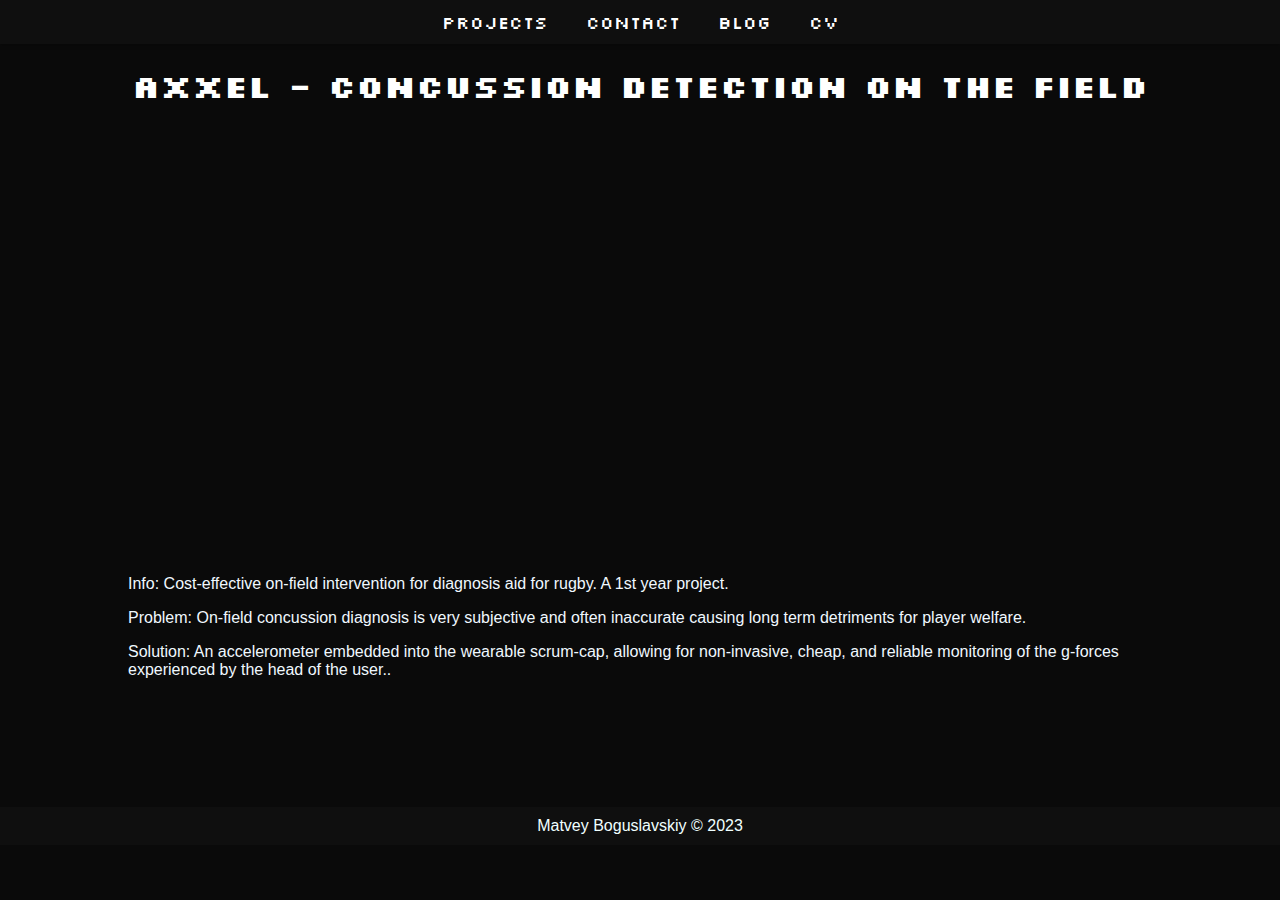
<file: projects/axxel.html>
<!DOCTYPE html>
<html>
<head>
  <title>Axxel - concussion detection</title>
  <link rel="stylesheet" type="text/css" href="../style.css">
  <link href="https://fonts.googleapis.com/css2?family=Silkscreen&display=swap" rel="stylesheet">
</head>
<body>
  <section class="title">
    <h1>Axxel - Concussion Detection on the field</h1>
  </section>

<section class="content">
    <iframe width="560" height="315" src="https://www.youtube.com/embed/-say8OU8KCY?si=bIxl9fptVJ9PcV91" title="YouTube video player" frameborder="0" allow="accelerometer; autoplay; clipboard-write; encrypted-media; gyroscope; picture-in-picture; web-share" allowfullscreen></iframe>
</section>

<section class="summary">
    <p>Info: Cost-effective on-field intervention for diagnosis aid for rugby. A 1st year project.</p>
    <p>Problem: On-field concussion diagnosis is very subjective and often inaccurate causing long term detriments for player welfare.</p>
    <p>Solution: An accelerometer embedded into the wearable scrum-cap, allowing for non-invasive, cheap, and reliable monitoring of the g-forces experienced by the head of the user..</p>
</section>  



<script src="../headerfooter.js"></script>
</body>
</html>
</file>
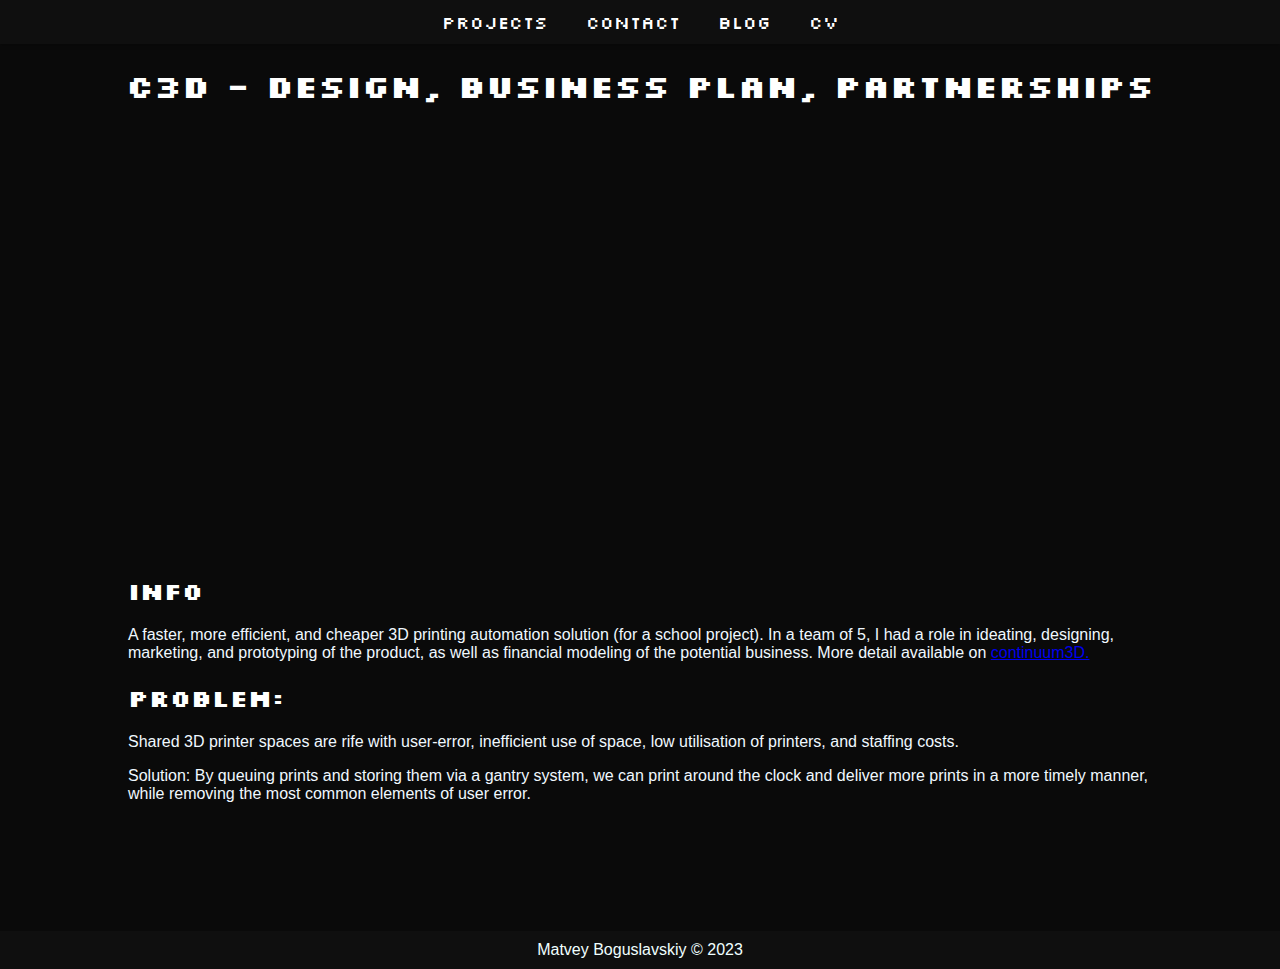
<file: projects/c3d.html>
<!DOCTYPE html>
<html>
<head>
  <title>Continuum3D</title>
  <link rel="stylesheet" type="text/css" href="../style.css">
  <link href="https://fonts.googleapis.com/css2?family=Silkscreen&display=swap" rel="stylesheet">
</head>
<body>
  <section class="title">
    <h1>C3D - Design, Business plan, Partnerships</h1>
  </section>

  <section class="content">
    <iframe width="560" height="315" src="https://www.youtube.com/embed/eScXvTJx7uY?si=uVUzHJJnSxg6SDBa" title="YouTube video player" frameborder="0" allow="accelerometer; autoplay; clipboard-write; encrypted-media; gyroscope; picture-in-picture; web-share" allowfullscreen></iframe>
  </section>

  <section class="summary">
    <div class="info">
      <h2>Info</h2>
      <p>A faster, more efficient, and cheaper 3D printing automation solution (for a school project). In a team of 5, I had a role in ideating, designing, marketing, and prototyping of the product, as well as financial modeling of the potential business. More detail available on <a href="https://Continuum3D.XYZ">continuum3D.</a></p>
    </div>
    <div class="problem">
      <h2>Problem:</h2>      
      <p>Shared 3D printer spaces are rife with user-error, inefficient use of space, low utilisation of printers, and staffing costs.</p>
    </div>
    <p>Solution: By queuing prints and storing them via a gantry system, we can print around the clock and deliver more prints in a more timely manner, while removing the most common elements of user error.</p>
  </section>
   

<script src="../headerfooter.js"></script>
</body>
</html>
</file>
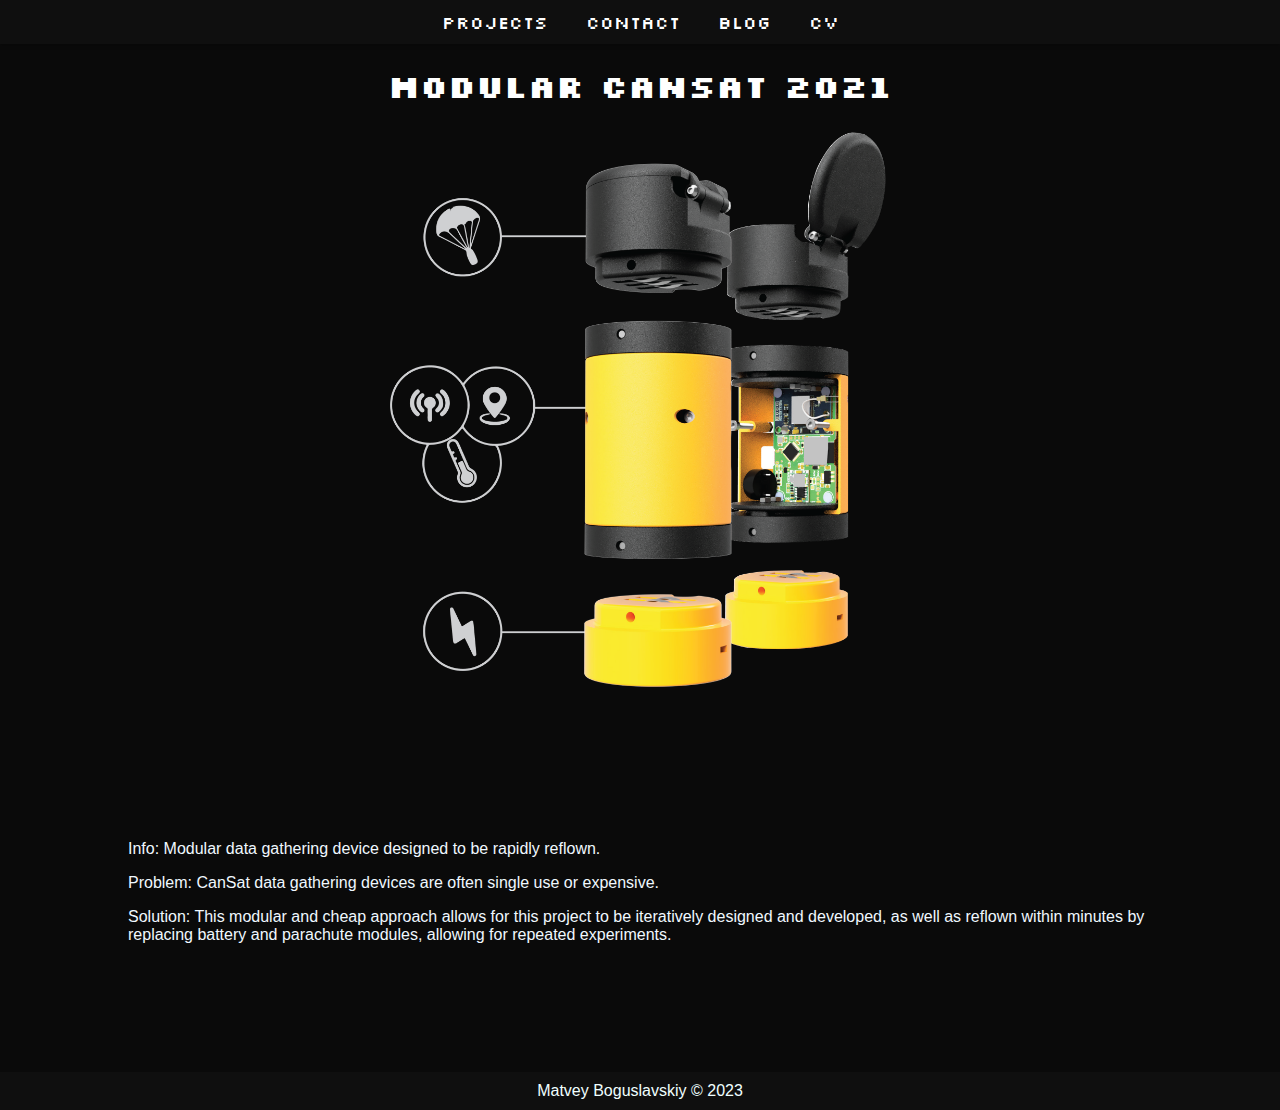
<file: projects/cansat2021.html>
<!DOCTYPE html>
<html>
<head>
  <title>Modular CanSat 2021</title>
  <link rel="stylesheet" type="text/css" href="../style.css">
  <link href="https://fonts.googleapis.com/css2?family=Silkscreen&display=swap" rel="stylesheet">
</head>
<body>
  <section class="title">
    <h1>Modular CanSat 2021</h1>
  </section>

<section class="content">
    <div class="image-container">
        <img width=500px src="../images/CanSat Detail.png" alt="CanSat exploded view">
    </div>
</section>

<section class="summary">
    <p>Info: Modular data gathering device designed to be rapidly reflown.</p>
    <p>Problem: CanSat data gathering devices are often single use or expensive.</p>
    <p>Solution: This modular and cheap approach allows for this project to be iteratively designed and developed, as well as reflown within minutes by replacing battery and parachute modules, allowing for repeated experiments.</p>
</section>


<script src="../headerfooter.js"></script>
</body>
</html>
</file>
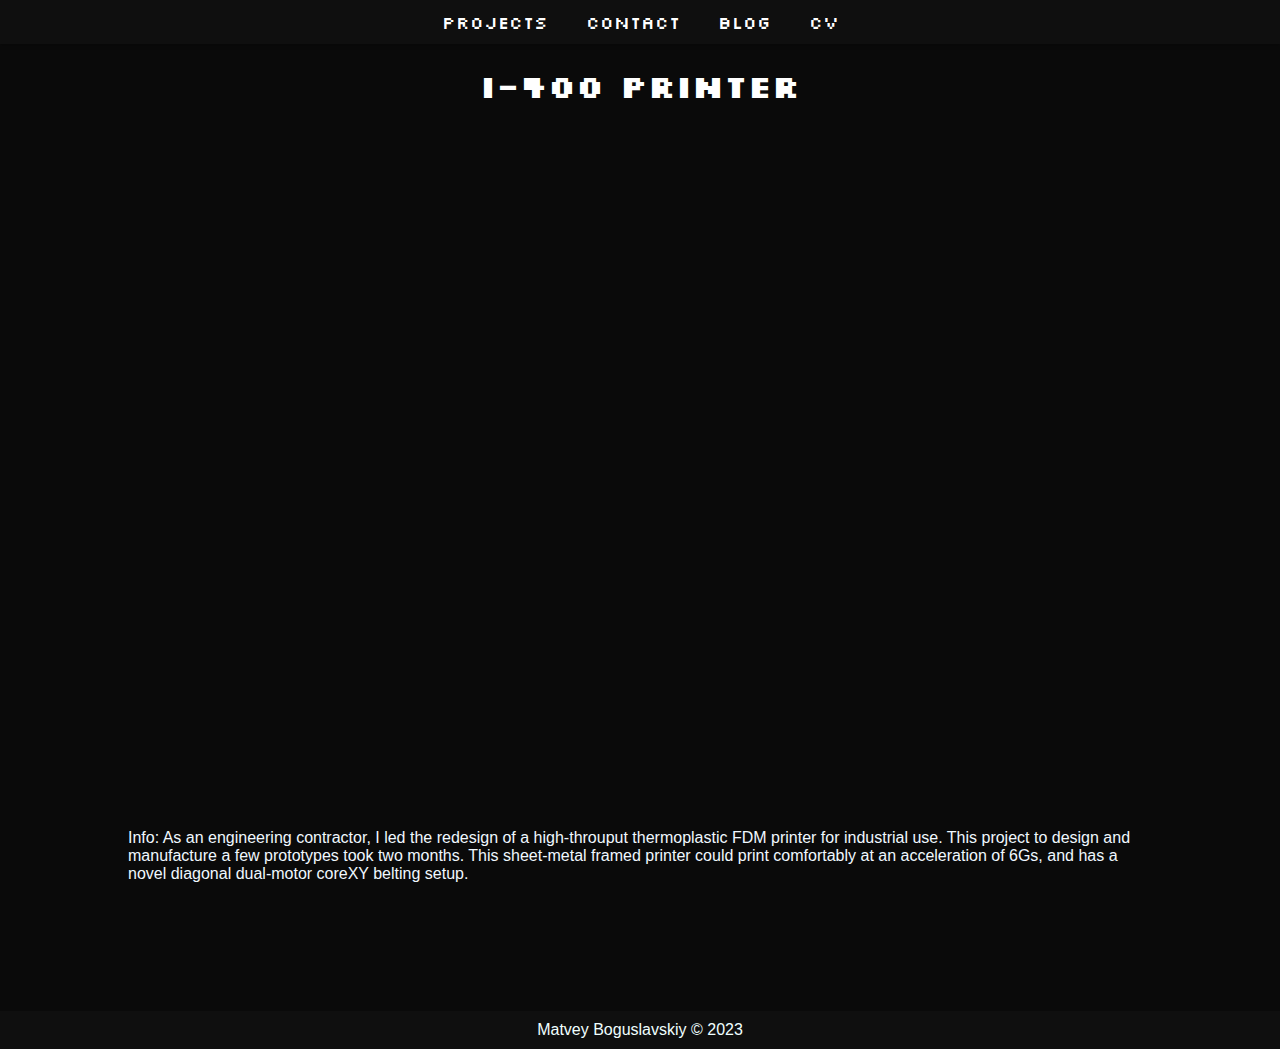
<file: projects/genfab.html>
<!DOCTYPE html>
<html>
<head>
  <title>I-400: An industrial FDM</title>
  <link rel="stylesheet" type="text/css" href="../style.css">
  <link href="https://fonts.googleapis.com/css2?family=Silkscreen&display=swap" rel="stylesheet">
</head>
<body>
  <section class="title">
    <h1>I-400 Printer</h1>
  </section>
  
  <section class="content">
    <iframe src="https://docs.google.com/presentation/d/1bck-JYyBuxnuQdgDFeTeMHREz_Z-YxxTpO2PngVMRMA/embed?start=true&loop=true&delayms=3000" frameborder="0" width="960" height="569" allowfullscreen="true" mozallowfullscreen="true" webkitallowfullscreen="true"></iframe>
  </section>

  <section class="summary">
    <p>Info: As an engineering contractor, I led the redesign of a high-throuput thermoplastic FDM printer for industrial use. This project to design and manufacture a few prototypes took two months. This sheet-metal framed printer could print comfortably at an acceleration of 6Gs, and has a novel diagonal dual-motor coreXY belting setup.</p>
  </section>
  


<script src="../headerfooter.js"></script>
</body>
</html>
</file>
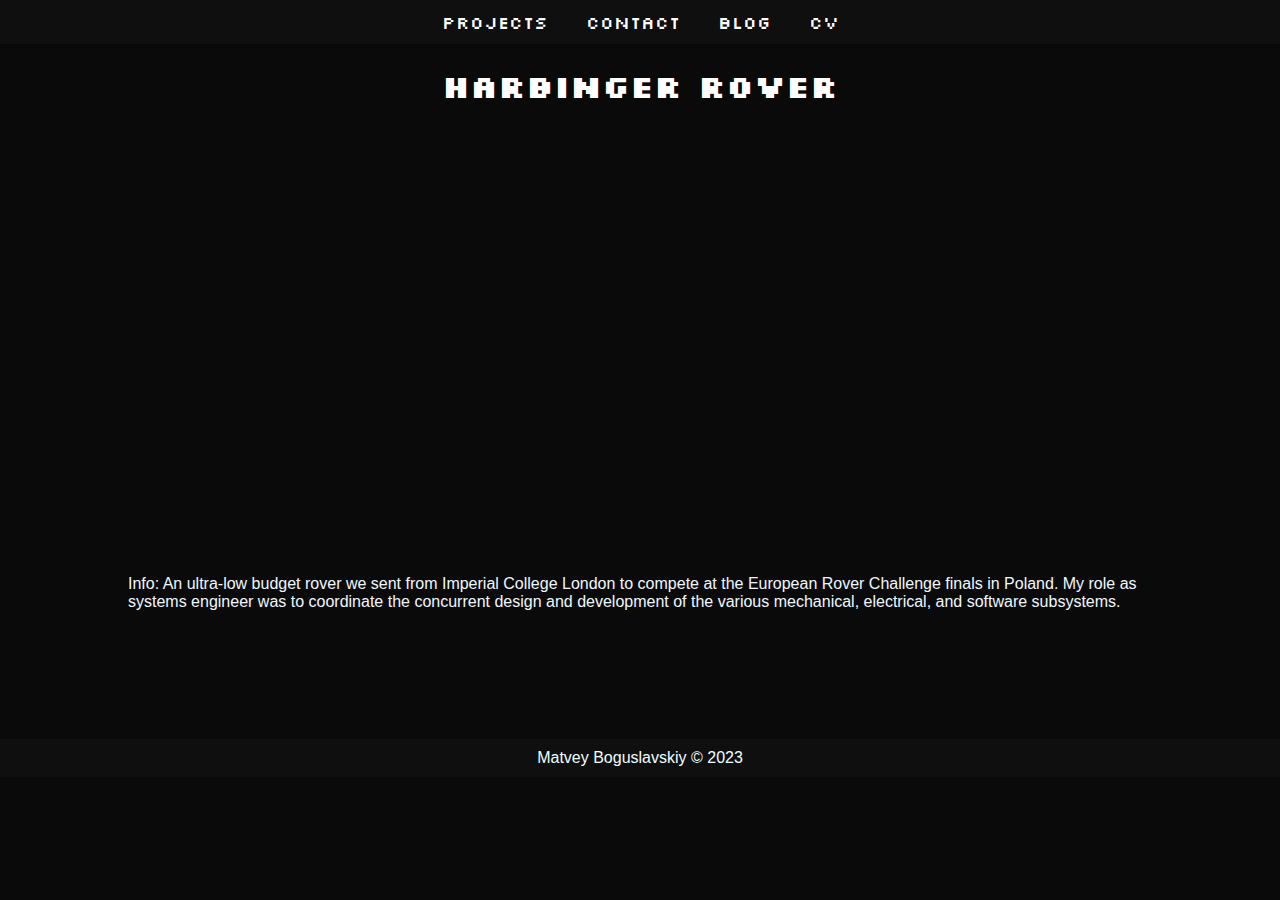
<file: projects/iprl.html>
<!DOCTYPE html>
<html>
<head>
  <title>Harbinger - Imperial's first student Rover</title>
  <link rel="stylesheet" type="text/css" href="../style.css">
  <link href="https://fonts.googleapis.com/css2?family=Silkscreen&display=swap" rel="stylesheet">
</head>
<body>
  <section class="title">
    <h1>Harbinger Rover</h1>
  </section>
  
  <section class="content">
    <iframe width="560" height="315" src="https://www.youtube.com/embed/RcLyNqzgfFQ?si=-WofsOUHjcsnkJO7" title="YouTube video player" frameborder="0" allow="accelerometer; autoplay; clipboard-write; encrypted-media; gyroscope; picture-in-picture; web-share" allowfullscreen></iframe>
  </section>

  <section class="summary">
    <p>Info: An ultra-low budget rover we sent from Imperial College London to compete at the European Rover Challenge finals in Poland. My role as systems engineer was to coordinate the concurrent design and development of the various mechanical, electrical, and software subsystems.</p>
  </section>
  


<script src="../headerfooter.js"></script>
</body>
</html>
</file>
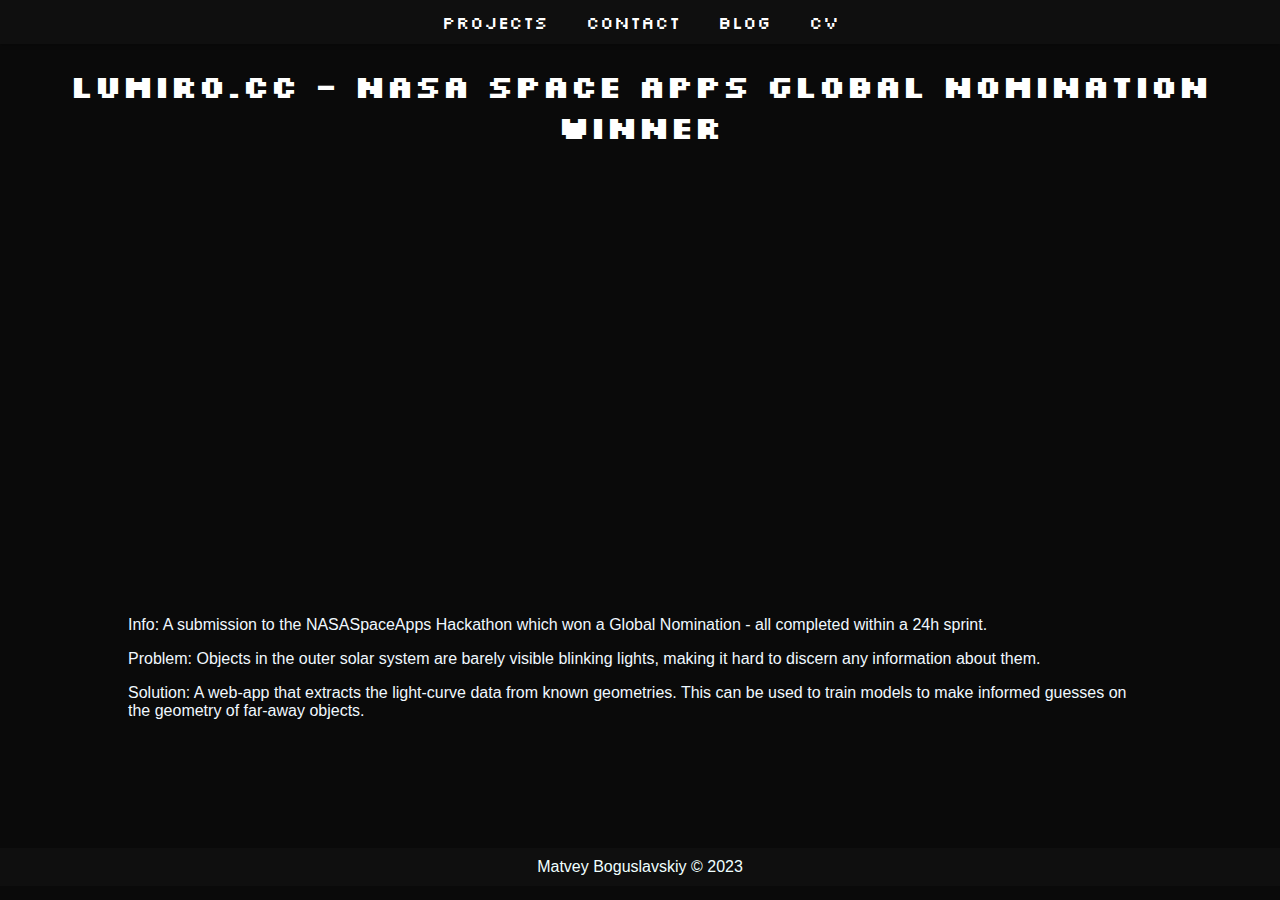
<file: projects/lumirocc.html>
<!DOCTYPE html>
<html>
<head>
  <title>Lumirocc - NASA Space Apps</title>
  <link rel="stylesheet" type="text/css" href="../style.css">
  <link href="https://fonts.googleapis.com/css2?family=Silkscreen&display=swap" rel="stylesheet">
</head>
<body>
  <section class="title">
    <h1>Lumiro.cc - NASA Space Apps Global Nomination Winner</h1>
  </section>

  <section class="content">
    <iframe width="560" height="315" src="https://www.youtube.com/embed/Dngln1dxMS4?si=iJm-hwZp5HxEzSts" title="YouTube video player" frameborder="0" allow="accelerometer; autoplay; clipboard-write; encrypted-media; gyroscope; picture-in-picture; web-share" allowfullscreen></iframe>
  </section>

  <section class="summary">
    <p>Info: A submission to the NASASpaceApps Hackathon which won a Global Nomination - all completed within a 24h sprint.</p>
    <p>Problem: Objects in the outer solar system are barely visible blinking lights, making it hard to discern any information about them.</p>
    <p>Solution: A web-app that extracts the light-curve data from known geometries. This can be used to train models to make informed guesses on the geometry of far-away objects.</p>
  </section>
  


<script src="../headerfooter.js"></script>
</body>
</html>
</file>
<file: style.css>
body, html {
    margin: 0;
    height: 100%;
    font-family: 'Poppins', Arial, sans-serif;
    background-color: #0a0a0a;

    scroll-behavior: smooth;
}

/* Define Variables */
:root {
    --nav-footer-padding: 10px;
    --nav-footer-total-height: calc(var(--nav-footer-padding) * 2 * 2); /* 2 elements, padding top and bottom */
}

/* Nav and Footer */
nav, footer {
    background-color: #f0f0f0;
    text-align: center;
    padding: var(--nav-footer-padding);
}

nav {
    background-color: #0f0f0f;
    text-align: center;
    font-family: 'Silkscreen';
    padding: 10px 0; /* Vertical padding */
    box-shadow: 0 2px 4px rgba(0, 0, 0, 0.2); /* Subtle shadow for depth */
}

nav a {
    color: white; /* Light color for text to contrast the dark background */
    margin: 0 15px; /* Horizontal spacing between nav items */
    text-decoration: none; /* Remove underline from links */
    font-size: 18px; /* Increase font size for better legibility */
    transition: color 0.3s ease; /* Smooth transition for hover effect */
}

nav a:hover {
    color: #4e54c8; /* Change color on hover for interactivity */
    text-shadow: 0 0 5px rgba(255, 255, 255, 0.1); /* Text glow effect on hover */
}

/* Additional styling for footer if needed */
footer {
    background-color: #0f0f0f;
    color: azure;
    text-align: center;
    padding: var(--nav-footer-padding);
}

/* Canvas */
#canvas-container {
    position: relative;
    display: flex;
    flex-direction: column;
    justify-content: center;
    align-items: center;
    height: 90vh;
}

#canvas {
    position: inherit;
    background-color: black;
    height: 100%;
    width: 100%;

    /* stop awkward dragging */
    -webkit-user-select: none; /* Safari */
    -moz-user-select: none; /* Firefox */
    -ms-user-select: none; /* IE10+/Edge */
    user-select: none; /* Standard */
    -webkit-touch-callout: none; /* iOS Safari */
}

/* Welcome */
#welcome {
    position: absolute;
    z-index: 5;
    color: #e0e0e0;
    text-align: center; /* Center text inside the welcome div */
}

a#intro {
    font-size: 40px;
    font-family: 'Silkscreen';
}

/* Projects Button */
.projects-button-container {
    position: absolute;
    bottom: 20px; /* Distance from bottom */
    left: 50%; /* Center horizontally */
    transform: translateX(-50%);
}

/* Generic Button Container */
.button-container {
    position: relative;
    bottom: 0;
    left: 50%;
    transform: translateX(-50%);
    padding: 20px 0; /* Adjust padding as needed */
}

/* Generic Styled Button */
a.styled-button {
    padding: 10px 20px;
    background-image: linear-gradient(to right, #4e54c8, #8f94fb);
    color: white;
    text-decoration: none;
    border-radius: 5px;
    box-shadow: 0px 4px 6px rgba(0, 0, 0, 0.2);
    font-family: 'Silkscreen', sans-serif;
    font-size: 20px;
    transition: all 0.3s ease;
}

a.styled-button:hover {
    background-image: linear-gradient(to left, #4e54c8, #8f94fb);
    box-shadow: 0px 6px 8px rgba(0, 0, 0, 0.3);
    transform: translateX(-50%) translateY(-2px);
}

#back2top{
    position: relative;
}

section {
    display: block;
    justify-content: center;
    text-align: center;
}

#projects {
    padding-top: 50px;
    padding-bottom: 110px;
}

h1, h2 {
    position: relative;
    font-family: 'Silkscreen';
    color: white;
    z-index: 5;
}

h3 {
    position: relative;
    font-family: 'Poppins', Arial, sans-serif;
    font-style: bold;
    color: aliceblue;
}

p {
    color: aliceblue;
}

.summary {
    text-align: left;
    margin: 10%;
}

/* Grid Below Canvas */
.grid-section {
    margin-top: 20px;
    display: grid;
    grid-template-columns: repeat(auto-fit, minmax(450px, 1fr));
    gap: 10px;
    padding-left: 200px;
    padding-right: 200px;
}

.grid-item {
    background-color: #0e0e0e;
    aspect-ratio: 3 / 2;
}

.grid-item:hover {
    transform: translateX(0px) translateY(-2px);
    transform: scale(1.005);
}

.project-image {
    max-width: 100%;
    height: auto;
    display: block; /* Optional: Ensures the image is a block-level element */
    margin: 0 auto; /* Optional: Centers the image if it's smaller than the container */
    aspect-ratio: 3 / 2;
    border-radius: 5px;
}

/* Contact Me */
.contact {
    position: relative;
    text-align: center;
    padding: 40px 0;
    background-color: #2f2f2f; /* Light background color for the section */
}

.contact-heading {
    font-size: 2em;
    margin-bottom: 40px;
    color: #fafafa; /* Dark color for text */
    font-family: 'Silkscreen';
}

.contact-buttons {
    /* Centering the buttons */
    display: flex;
    justify-content: center;
    align-items: center;
}

.contact-icon {
    font-size: 30px; /* Larger icons */
    margin: 0 15px; /* Spacing around icons */
    padding-bottom: 20px;
    color: #fafafa; /* Icon color */
    transition: color 0.3s ease;
}

.contact-icon:hover {
    color: #4e54c8; /* Change color on hover */
    transform: scale(1.1); /* Slightly enlarge icon on hover */
}

/* mobile response */
@media (max-width: 1000px) {
    nav a, .contact-heading {
        font-size: larger; /* Larger text size for readability */
    }

    /* h2, h3 {
        font-size: 40px;
    } */

    nav {
        font-size: 50px;
    }

    a#intro {
        font-size: 100px;
    }

    p {
        font-size: 32px;
        padding: 0px 24px;
    }

    a.styled-button {
        padding: 12px 24px; /* Larger buttons for easier interaction */
        font-size: 60px; /* Increased font size for buttons */
        width: fit-content;
    }

    /* Adjust padding for grid items if necessary */
    .grid-section {
        padding-left: 10px;
        padding-right: 10px;
    }

    /* Any other responsive adjustments */
}
</file>
